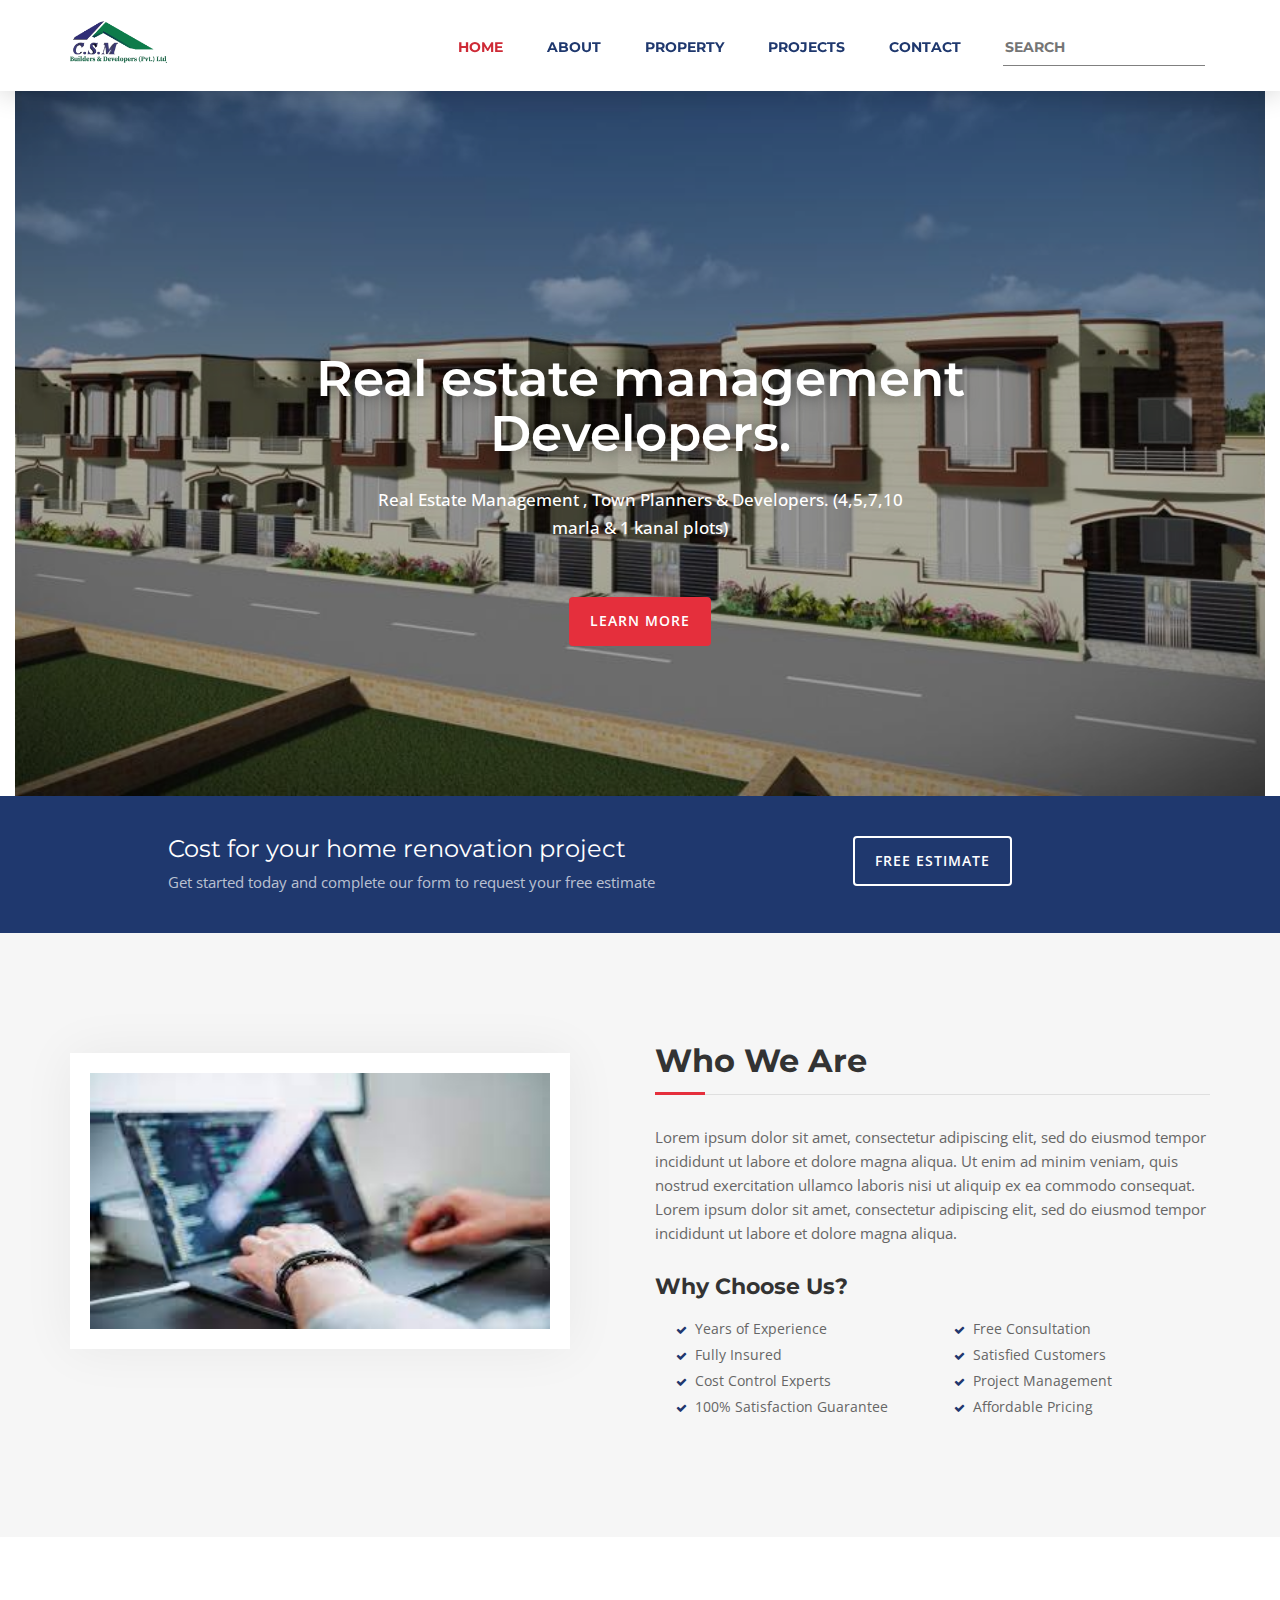
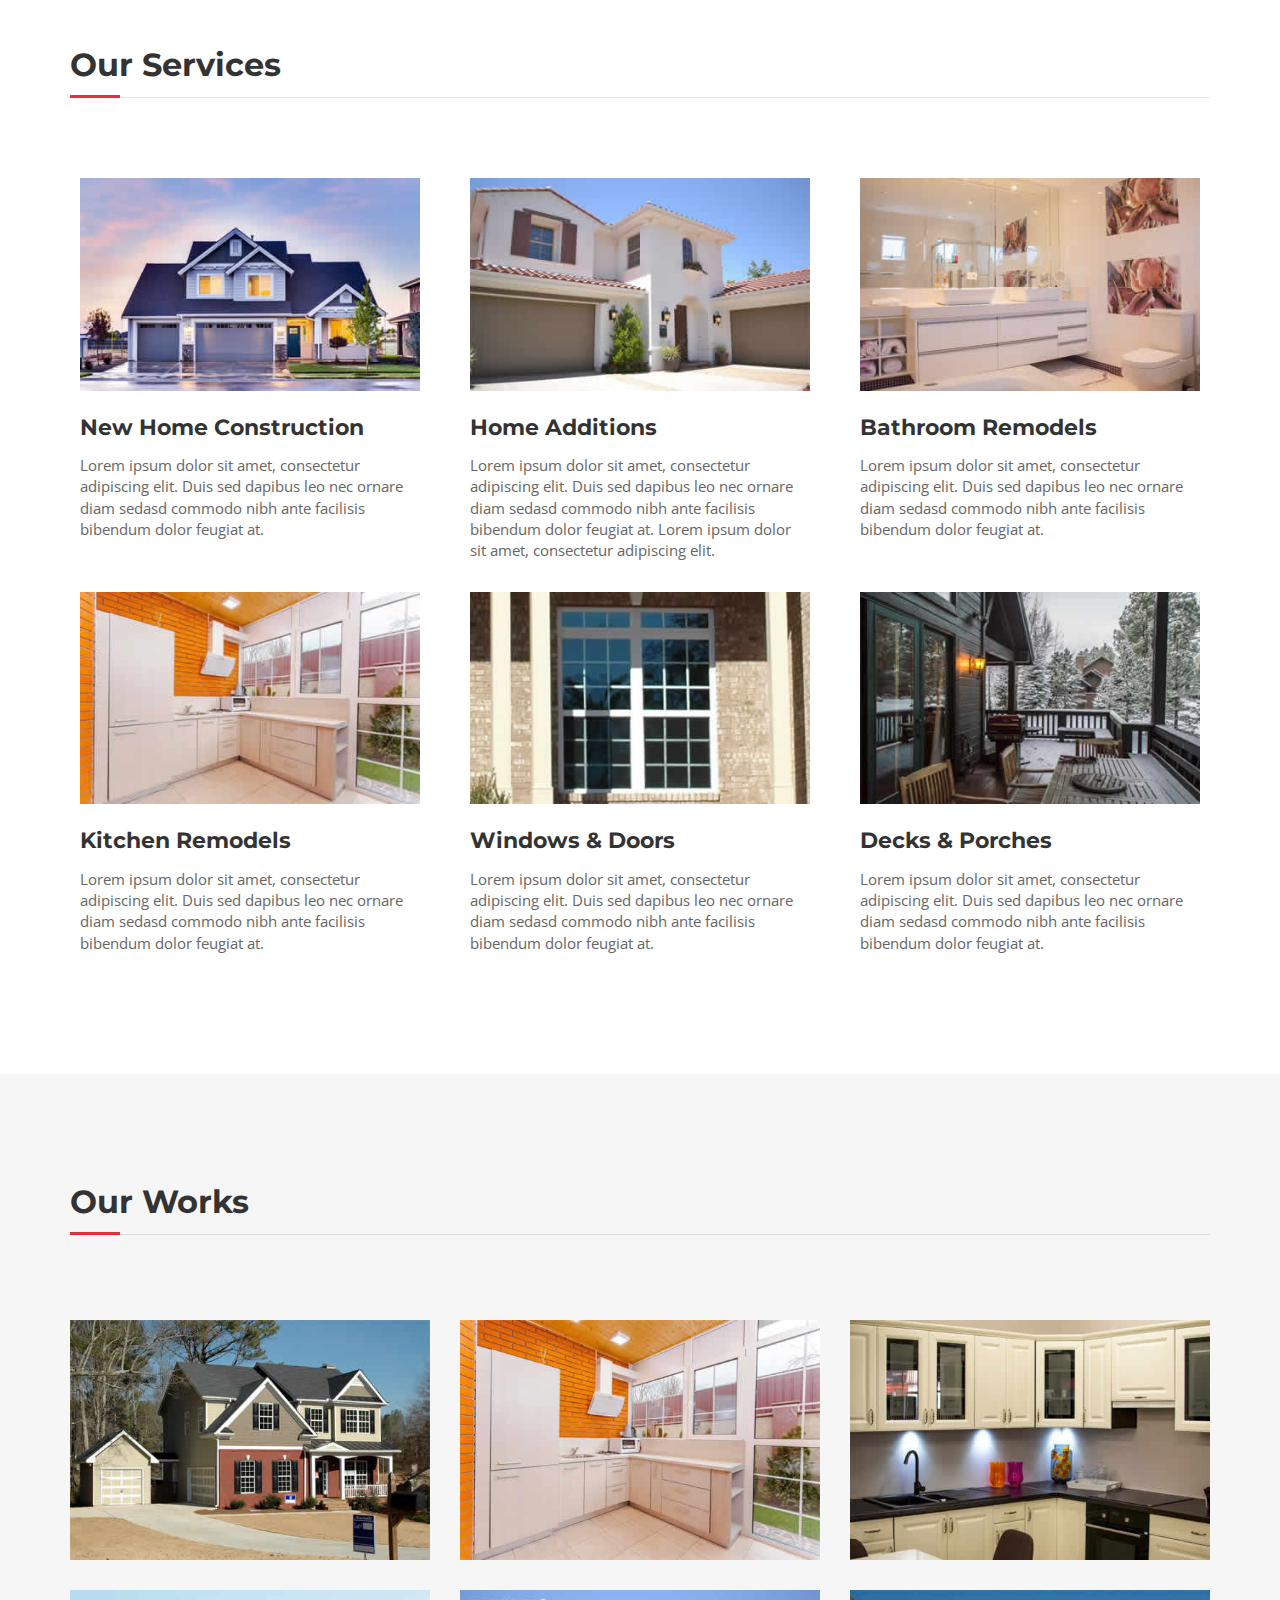
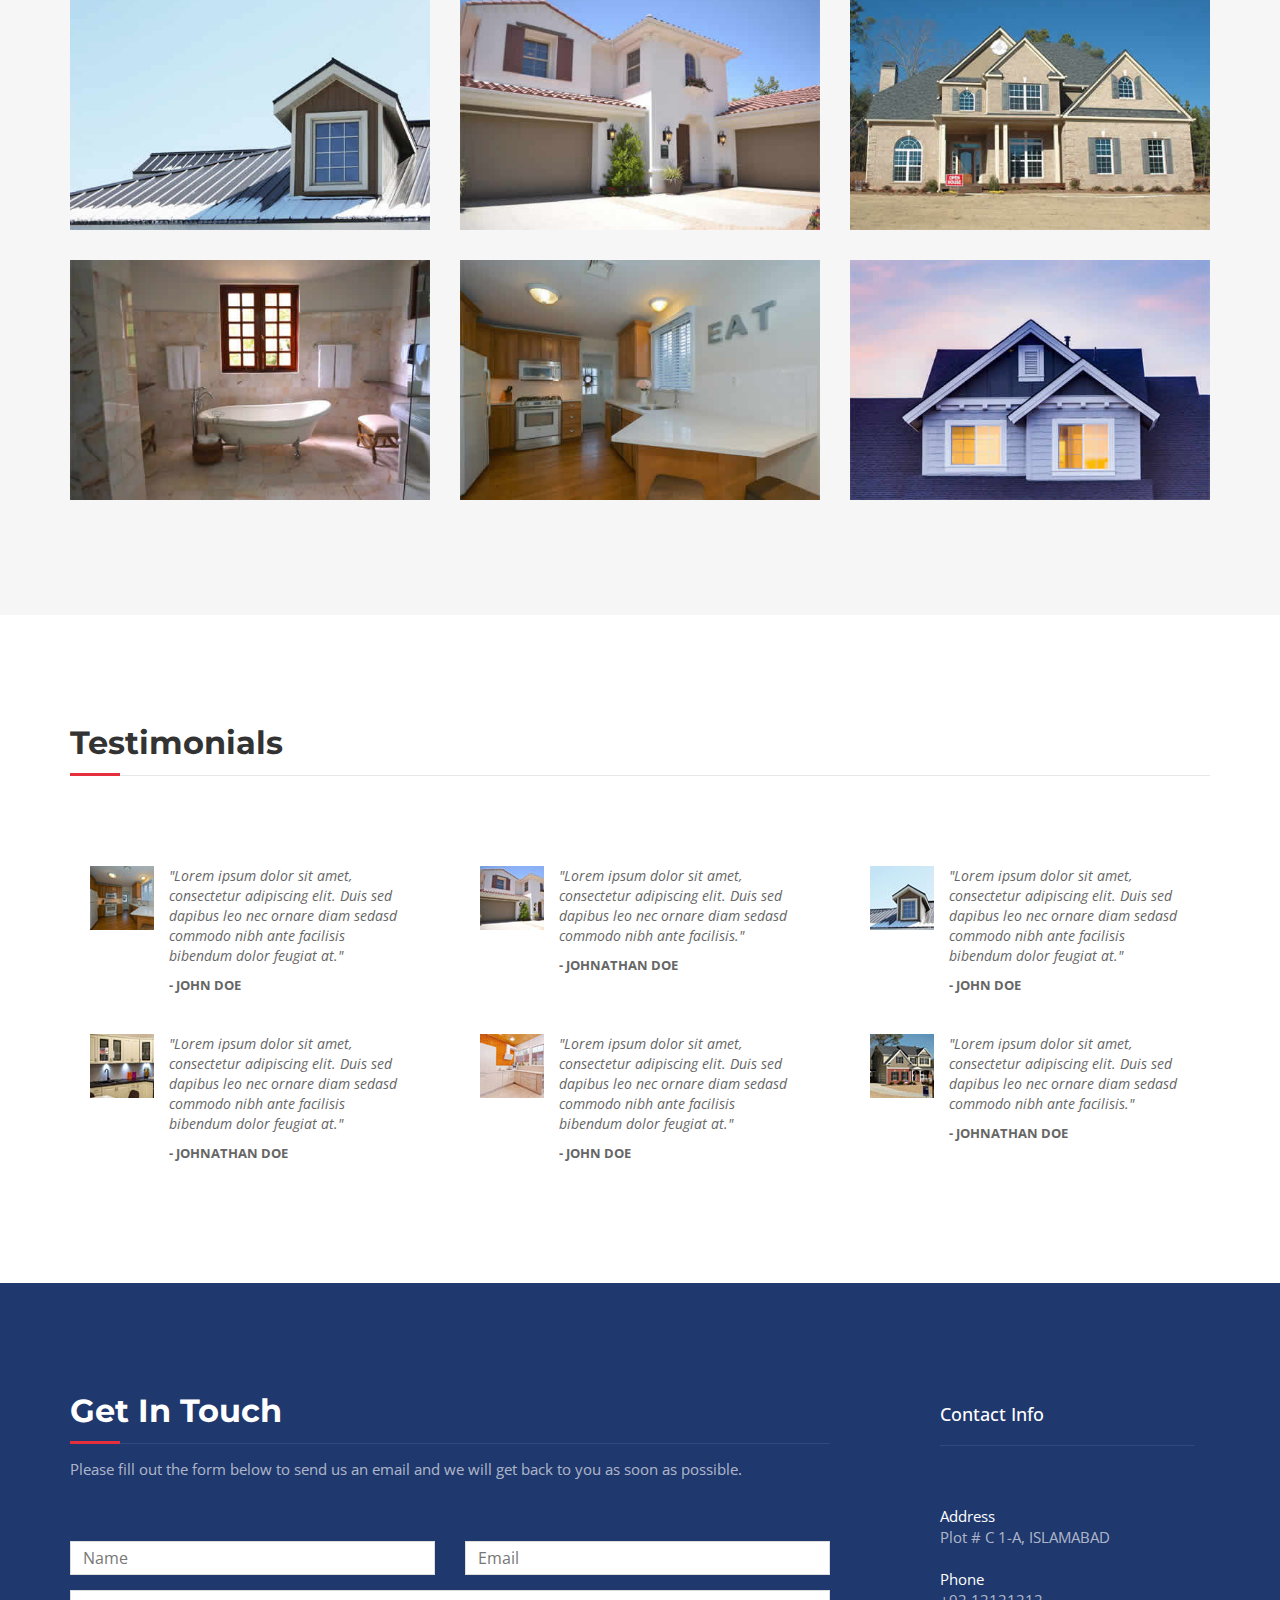
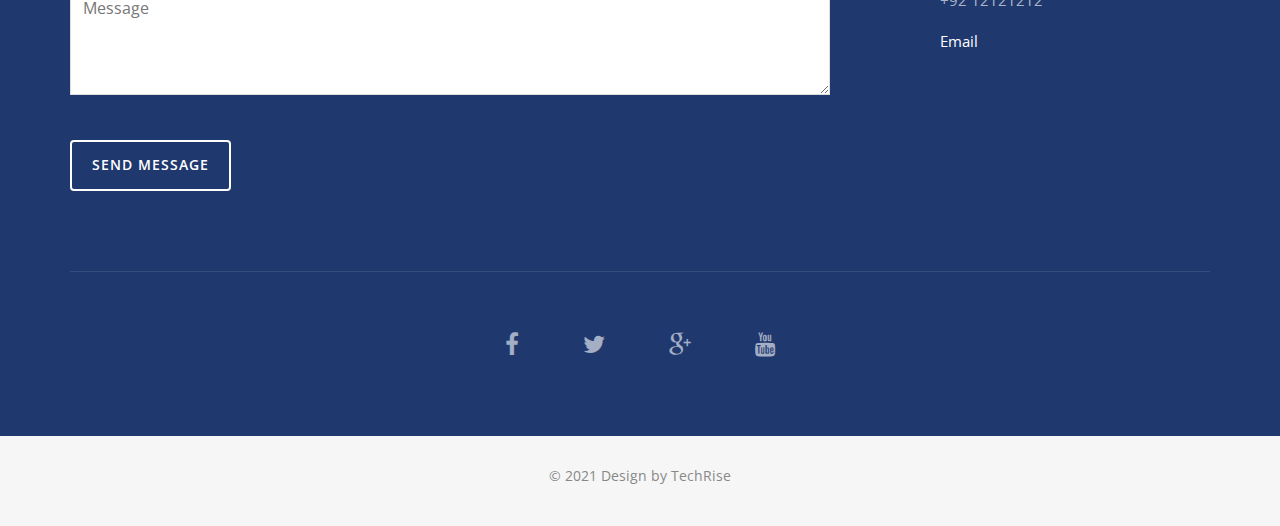
<file: index.html>
<!DOCTYPE html>
<html lang="en">
<head>
<meta charset="utf-8">
<meta name="viewport" content="width=device-width, initial-scale=1">
<title>C.S.M Builders & Developers</title>
<meta name="description" content="">
<meta name="author" content="">

<!-- Favicons
    ================================================== -->
<link rel="shortcut icon" href="./img/csm.png" type="image/icon">


<!-- Bootstrap -->
<link rel="stylesheet" type="text/css"  href="css/bootstrap.css">
<link rel="stylesheet" type="text/css" href="fonts/font-awesome/css/font-awesome.css">

<!-- Stylesheet
    ================================================== -->
<link rel="stylesheet" type="text/css" href="css/style.css">
<link rel="stylesheet" type="text/css" href="css/nivo-lightbox/nivo-lightbox.css">
<link rel="stylesheet" type="text/css" href="css/nivo-lightbox/default.css">
<link href="https://fonts.googleapis.com/css?family=Open+Sans:300,400,600,700" rel="stylesheet">
<link href="https://fonts.googleapis.com/css?family=Montserrat:400,700" rel="stylesheet">


</head>
<body id="page-top" data-spy="scroll" data-target=".navbar-fixed-top">
<!-- Navigation
    ==========================================-->
<div class="container">
  <div class="row">
    <div class="col-sm-12 col-lg-12 col-md-12 col-12">
      <nav id="menu" class="navbar navbar-default navbar-fixed-top">
        <div class="container"> 
          <!-- Brand and toggle get grouped for better mobile display -->
          <div class="navbar-header">
            <button type="button" class="navbar-toggle collapsed" data-toggle="collapse" data-target="#bs-example-navbar-collapse-1"> <span class="sr-only">Toggle navigation</span> <span class="icon-bar"></span> <span class="icon-bar"></span> <span class="icon-bar"></span> </button>
            <a class="navbar-brand page-scroll" href="#page-top">
              <img class="brandLogo" src="./img/csm.png" alt="">
            
            </a>
          
       
          </div>
          
          <!-- Collect the nav links, forms, and other content for toggling -->
          <div class="collapse navbar-collapse" id="bs-example-navbar-collapse-1">
            <ul class="nav navbar-nav navbar-right">
              <li><a href="#header" class="page-scroll">Home</a></li>
              <li><a href="#about" class="page-scroll">About</a></li>
              <li><a href="./Rent & Sell/index.html" class="page-scroll">Property</a></li>
              <li><a href="#portfolio" class="page-scroll">Projects</a></li>
            
              <li><a href="#contact" class="page-scroll">Contact</a></li>
              <input type="text" placeholder="Search">
            </ul>
           
          </div>
          <!-- /.navbar-collapse --> 
        </div>
      </nav>
    </div>
  </div>
</div>
<!-- Header -->
<div class="container-fluid">
  <div class="row">
    <div class="col-sm-12 col-md-12 col-lg-12 col-12">
      <header id="header">
        <div class="intro">
          <div class="overlay">
            <div class="container">
              <div class="row">
                <div class="col-md-8 col-md-offset-2 intro-text">
                  <h1>Real estate management<br> Developers.<br>
                    </h1>
                    <p>Real Estate Management , Town Planners & Developers. (4,5,7,10 marla & 1 kanal plots)</p>
                  <a href="#about" class="btn btn-custom btn-lg page-scroll">Learn More</a> </div>
              </div>
            </div>
          </div>
        </div>
      </header>
    </div>
  </div>
</div>
<!-- Get Touch Section -->
<div id="get-touch">
  <div class="container">
    <div class="row">
      <div class="col-xs-12 col-md-6 col-md-offset-1">
        <h3>Cost for your home renovation project</h3>
        <p>Get started today and complete our form to request your free estimate</p>
      </div>
      <div class="col-xs-12 col-md-4 text-center"><a href="#contact" class="btn btn-custom btn-lg page-scroll">Free Estimate</a></div>
    </div>
  </div>
</div>
<!-- About Section -->
<div id="about">
  <div class="container">
    <div class="row">
      <div class="col-xs-12 col-md-6"> <img src="img/about.jpg" class="img-responsive" alt=""> </div>
      <div class="col-xs-12 col-md-6">
        <div class="about-text">
          <h2>Who We Are</h2>
          <p>Lorem ipsum dolor sit amet, consectetur adipiscing elit, sed do eiusmod tempor incididunt ut labore et dolore magna aliqua. Ut enim ad minim veniam, quis nostrud exercitation ullamco laboris nisi ut aliquip ex ea commodo consequat. Lorem ipsum dolor sit amet, consectetur adipiscing elit, sed do eiusmod tempor incididunt ut labore et dolore magna aliqua.</p>
          <h3>Why Choose Us?</h3>
          <div class="list-style">
            <div class="col-lg-6 col-sm-6 col-xs-12">
              <ul>
                <li>Years of Experience</li>
                <li>Fully Insured</li>
                <li>Cost Control Experts</li>
                <li>100% Satisfaction Guarantee</li>
              </ul>
            </div>
            <div class="col-lg-6 col-sm-6 col-xs-12">
              <ul>
                <li>Free Consultation</li>
                <li>Satisfied Customers</li>
                <li>Project Management</li>
                <li>Affordable Pricing</li>
              </ul>
            </div>
          </div>
        </div>
      </div>
    </div>
  </div>
</div>
<!-- Services Section -->
<div id="services">
  <div class="container">
    <div class="section-title">
      <h2>Our Services</h2>
    </div>
    <div class="row">
      <div class="col-md-4">
        <div class="service-media"> <img src="img/services/service-1.jpg" alt=" "> </div>
        <div class="service-desc">
          <h3>New Home Construction</h3>
          <p>Lorem ipsum dolor sit amet, consectetur adipiscing elit. Duis sed dapibus leo nec ornare diam sedasd commodo nibh ante facilisis bibendum dolor feugiat at.</p>
        </div>
      </div>
      <div class="col-md-4">
        <div class="service-media"> <img src="img/services/service-2.jpg" alt=" "> </div>
        <div class="service-desc">
          <h3>Home Additions</h3>
          <p>Lorem ipsum dolor sit amet, consectetur adipiscing elit. Duis sed dapibus leo nec ornare diam sedasd commodo nibh ante facilisis bibendum dolor feugiat at. Lorem ipsum dolor sit amet, consectetur adipiscing elit.</p>
        </div>
      </div>
      <div class="col-md-4">
        <div class="service-media"> <img src="img/services/service-3.jpg" alt=" "> </div>
        <div class="service-desc">
          <h3>Bathroom Remodels</h3>
          <p>Lorem ipsum dolor sit amet, consectetur adipiscing elit. Duis sed dapibus leo nec ornare diam sedasd commodo nibh ante facilisis bibendum dolor feugiat at.</p>
        </div>
      </div>
    </div>
    <div class="row">
      <div class="col-md-4">
        <div class="service-media"> <img src="img/services/service-4.jpg" alt=" "> </div>
        <div class="service-desc">
          <h3>Kitchen Remodels</h3>
          <p>Lorem ipsum dolor sit amet, consectetur adipiscing elit. Duis sed dapibus leo nec ornare diam sedasd commodo nibh ante facilisis bibendum dolor feugiat at.</p>
        </div>
      </div>
      <div class="col-md-4">
        <div class="service-media"> <img src="img/services/service-5.jpg" alt=" "> </div>
        <div class="service-desc">
          <h3>Windows & Doors</h3>
          <p>Lorem ipsum dolor sit amet, consectetur adipiscing elit. Duis sed dapibus leo nec ornare diam sedasd commodo nibh ante facilisis bibendum dolor feugiat at.</p>
        </div>
      </div>
      <div class="col-md-4">
        <div class="service-media"> <img src="img/services/service-6.jpg" alt=" "> </div>
        <div class="service-desc">
          <h3>Decks & Porches</h3>
          <p>Lorem ipsum dolor sit amet, consectetur adipiscing elit. Duis sed dapibus leo nec ornare diam sedasd commodo nibh ante facilisis bibendum dolor feugiat at.</p>
        </div>
      </div>
    </div>
  </div>
</div>
<!-- Gallery Section -->
<div id="portfolio">
  <div class="container">
    <div class="section-title">
      <h2>Our Works</h2>
    </div>
    <div class="row">
      <div class="portfolio-items">
        <div class="col-sm-6 col-md-4 col-lg-4">
          <div class="portfolio-item">
            <div class="hover-bg"> <a href="img/portfolio/01-large.jpg" title="Project Title" data-lightbox-gallery="gallery1">
              <div class="hover-text">
                <h4>Lorem Ipsum</h4>
              </div>
              <img src="img/portfolio/01-small.jpg" class="img-responsive" alt="Project Title"> </a> </div>
          </div>
        </div>
        <div class="col-sm-6 col-md-4 col-lg-4">
          <div class="portfolio-item">
            <div class="hover-bg"> <a href="img/portfolio/02-large.jpg" title="Project Title" data-lightbox-gallery="gallery1">
              <div class="hover-text">
                <h4>Adipiscing Elit</h4>
              </div>
              <img src="img/portfolio/02-small.jpg" class="img-responsive" alt="Project Title"> </a> </div>
          </div>
        </div>
        <div class="col-sm-6 col-md-4 col-lg-4">
          <div class="portfolio-item">
            <div class="hover-bg"> <a href="img/portfolio/03-large.jpg" title="Project Title" data-lightbox-gallery="gallery1">
              <div class="hover-text">
                <h4>Lorem Ipsum</h4>
              </div>
              <img src="img/portfolio/03-small.jpg" class="img-responsive" alt="Project Title"> </a> </div>
          </div>
        </div>
        <div class="col-sm-6 col-md-4 col-lg-4">
          <div class="portfolio-item">
            <div class="hover-bg"> <a href="img/portfolio/04-large.jpg" title="Project Title" data-lightbox-gallery="gallery1">
              <div class="hover-text">
                <h4>Lorem Ipsum</h4>
              </div>
              <img src="img/portfolio/04-small.jpg" class="img-responsive" alt="Project Title"> </a> </div>
          </div>
        </div>
        <div class="col-sm-6 col-md-4 col-lg-4">
          <div class="portfolio-item">
            <div class="hover-bg"> <a href="img/portfolio/05-large.jpg" title="Project Title" data-lightbox-gallery="gallery1">
              <div class="hover-text">
                <h4>Adipiscing Elit</h4>
              </div>
              <img src="img/portfolio/05-small.jpg" class="img-responsive" alt="Project Title"> </a> </div>
          </div>
        </div>
        <div class="col-sm-6 col-md-4 col-lg-4">
          <div class="portfolio-item">
            <div class="hover-bg"> <a href="img/portfolio/06-large.jpg" title="Project Title" data-lightbox-gallery="gallery1">
              <div class="hover-text">
                <h4>Dolor Sit</h4>
              </div>
              <img src="img/portfolio/06-small.jpg" class="img-responsive" alt="Project Title"> </a> </div>
          </div>
        </div>
        <div class="col-sm-6 col-md-4 col-lg-4">
          <div class="portfolio-item">
            <div class="hover-bg"> <a href="img/portfolio/07-large.jpg" title="Project Title" data-lightbox-gallery="gallery1">
              <div class="hover-text">
                <h4>Dolor Sit</h4>
              </div>
              <img src="img/portfolio/07-small.jpg" class="img-responsive" alt="Project Title"> </a> </div>
          </div>
        </div>
        <div class="col-sm-6 col-md-4 col-lg-4">
          <div class="portfolio-item">
            <div class="hover-bg"> <a href="img/portfolio/08-large.jpg" title="Project Title" data-lightbox-gallery="gallery1">
              <div class="hover-text">
                <h4>Lorem Ipsum</h4>
              </div>
              <img src="img/portfolio/08-small.jpg" class="img-responsive" alt="Project Title"> </a> </div>
          </div>
        </div>
        <div class="col-sm-6 col-md-4 col-lg-4">
          <div class="portfolio-item">
            <div class="hover-bg"> <a href="img/portfolio/09-large.jpg" title="Project Title" data-lightbox-gallery="gallery1">
              <div class="hover-text">
                <h4>Adipiscing Elit</h4>
              </div>
              <img src="img/portfolio/09-small.jpg" class="img-responsive" alt="Project Title"> </a> </div>
          </div>
        </div>
      </div>
    </div>
  </div>
</div>
<!-- Testimonials Section -->
<div id="testimonials">
  <div class="container">
    <div class="section-title">
      <h2>Testimonials</h2>
    </div>
    <div class="row">
      <div class="col-md-4">
        <div class="testimonial">
          <div class="testimonial-image"> <img src="img/testimonials/01.jpg" alt=""> </div>
          <div class="testimonial-content">
            <p>"Lorem ipsum dolor sit amet, consectetur adipiscing elit. Duis sed dapibus leo nec ornare diam sedasd commodo nibh ante facilisis bibendum dolor feugiat at."</p>
            <div class="testimonial-meta"> - John Doe </div>
          </div>
        </div>
      </div>
      <div class="col-md-4">
        <div class="testimonial">
          <div class="testimonial-image"> <img src="img/testimonials/02.jpg" alt=""> </div>
          <div class="testimonial-content">
            <p>"Lorem ipsum dolor sit amet, consectetur adipiscing elit. Duis sed dapibus leo nec ornare diam sedasd commodo nibh ante facilisis."</p>
            <div class="testimonial-meta"> - Johnathan Doe </div>
          </div>
        </div>
      </div>
      <div class="col-md-4">
        <div class="testimonial">
          <div class="testimonial-image"> <img src="img/testimonials/03.jpg" alt=""> </div>
          <div class="testimonial-content">
            <p>"Lorem ipsum dolor sit amet, consectetur adipiscing elit. Duis sed dapibus leo nec ornare diam sedasd commodo nibh ante facilisis bibendum dolor feugiat at."</p>
            <div class="testimonial-meta"> - John Doe </div>
          </div>
        </div>
      </div>
      <div class="row"> </div>
      <div class="col-md-4">
        <div class="testimonial">
          <div class="testimonial-image"> <img src="img/testimonials/04.jpg" alt=""> </div>
          <div class="testimonial-content">
            <p>"Lorem ipsum dolor sit amet, consectetur adipiscing elit. Duis sed dapibus leo nec ornare diam sedasd commodo nibh ante facilisis bibendum dolor feugiat at."</p>
            <div class="testimonial-meta"> - Johnathan Doe </div>
          </div>
        </div>
      </div>
      <div class="col-md-4">
        <div class="testimonial">
          <div class="testimonial-image"> <img src="img/testimonials/05.jpg" alt=""> </div>
          <div class="testimonial-content">
            <p>"Lorem ipsum dolor sit amet, consectetur adipiscing elit. Duis sed dapibus leo nec ornare diam sedasd commodo nibh ante facilisis bibendum dolor feugiat at."</p>
            <div class="testimonial-meta"> - John Doe </div>
          </div>
        </div>
      </div>
      <div class="col-md-4">
        <div class="testimonial">
          <div class="testimonial-image"> <img src="img/testimonials/06.jpg" alt=""> </div>
          <div class="testimonial-content">
            <p>"Lorem ipsum dolor sit amet, consectetur adipiscing elit. Duis sed dapibus leo nec ornare diam sedasd commodo nibh ante facilisis."</p>
            <div class="testimonial-meta"> - Johnathan Doe </div>
          </div>
        </div>
      </div>
    </div>
  </div>
</div>
<!-- Contact Section -->
<div id="contact">
  <div class="container">
    <div class="col-md-8">
      <div class="row">
        <div class="section-title">
          <h2>Get In Touch</h2>
          <p>Please fill out the form below to send us an email and we will get back to you as soon as possible.</p>
        </div>
        <form name="sentMessage" id="contactForm" novalidate>
          <div class="row">
            <div class="col-md-6">
              <div class="form-group">
                <input type="text" id="name" class="form-control" placeholder="Name" required="required">
                <p class="help-block text-danger"></p>
              </div>
            </div>
            <div class="col-md-6">
              <div class="form-group">
                <input type="email" id="email" class="form-control" placeholder="Email" required="required">
                <p class="help-block text-danger"></p>
              </div>
            </div>
          </div>
          <div class="form-group">
            <textarea name="message" id="message" class="form-control" rows="4" placeholder="Message" required></textarea>
            <p class="help-block text-danger"></p>
          </div>
          <div id="success"></div>
          <button type="submit" class="btn btn-custom btn-lg">Send Message</button>
        </form>
      </div>
    </div>
    <div class="col-md-3 col-md-offset-1 contact-info">
      <div class="contact-item">
        <h4>Contact Info</h4>
        <p><span>Address</span>Plot # C 1-A, ISLAMABAD</p>
      </div>
      <div class="contact-item">
        <p><span>Phone</span> +92 12121212</p>
      </div>
      <div class="contact-item">
        <p><span>Email</span> 
     <a href="mailto:csm.builder.com">csmBulder@.com</a></p>
      </div>
    </div>
    <div class="col-md-12">
      <div class="row">
        <div class="social">
          <ul>
            <li><a href="https://www.facebook.com/csmbuilders/photos/?ref=page_internal"><i class="fa fa-facebook"></i></a></li>
            <li><a href="#"><i class="fa fa-twitter"></i></a></li>
            <li><a href="#"><i class="fa fa-google-plus"></i></a></li>
            <li><a href="#"><i class="fa fa-youtube"></i></a></li>
          </ul>
        </div>
      </div>
    </div>
  </div>
</div>
<!-- Footer Section -->
<div id="footer">
  <div class="container text-center">
    <p>&copy; 2021 Design by TechRise</p>
  </div>
</div>
<script type="text/javascript" src="js/jquery.1.11.1.js"></script> 
<script type="text/javascript" src="js/bootstrap.js"></script> 
<script type="text/javascript" src="js/SmoothScroll.js"></script> 
<script type="text/javascript" src="js/nivo-lightbox.js"></script> 
<script type="text/javascript" src="js/jqBootstrapValidation.js"></script> 
<script type="text/javascript" src="js/contact_me.js"></script> 
<script type="text/javascript" src="js/main.js"></script>
</body>
</html>
</file>
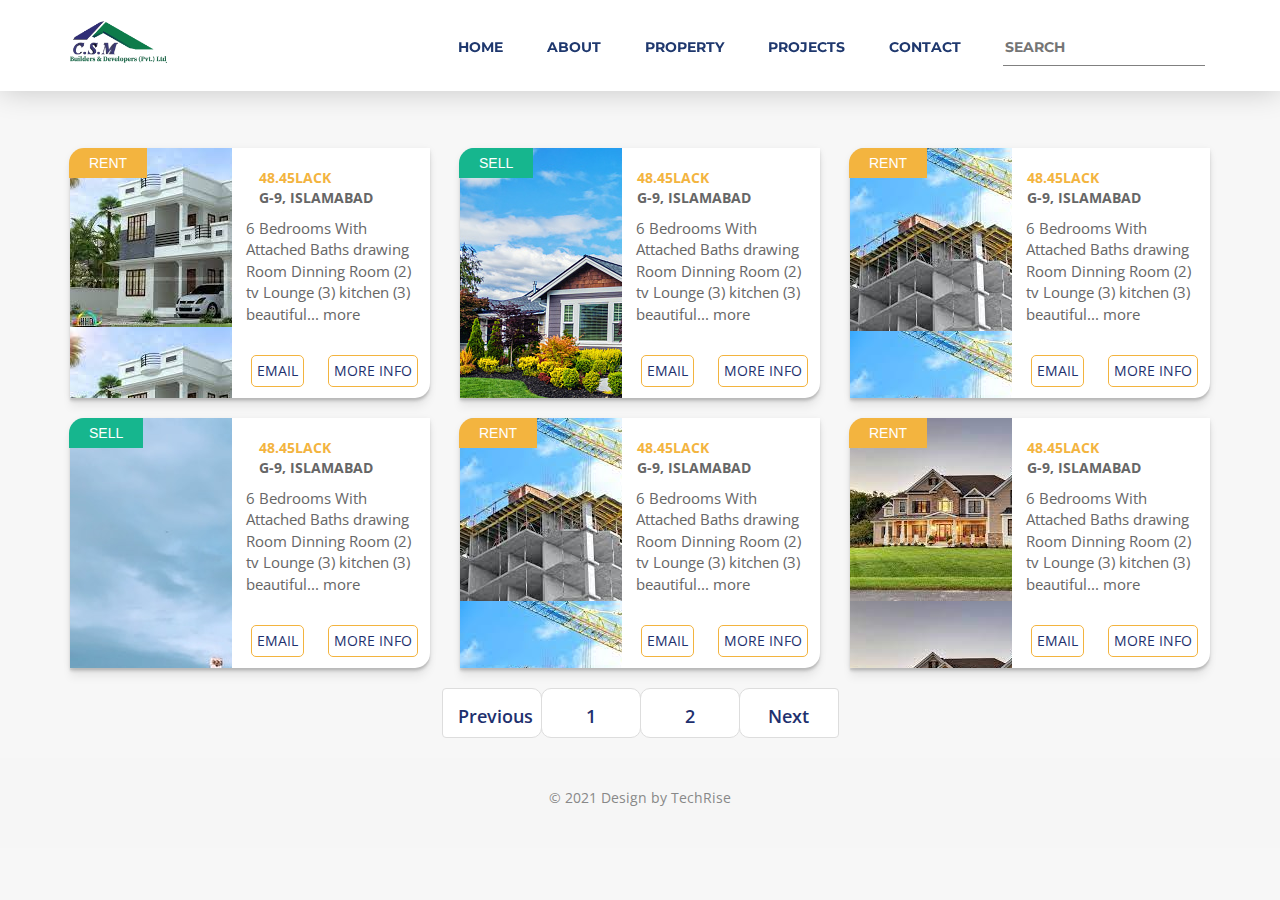
<file: Rent & Sell/index.html>
<!DOCTYPE html>
<html lang="en">
  <head>
    <meta charset="utf-8" />
    <meta name="viewport" content="width=device-width, initial-scale=1" />
    <title>C.S.M Builders & Developers</title>
    <meta name="description" content="" />
    <meta name="author" content="" />

    <!-- Favicons
    ================================================== -->
    <link rel="shortcut icon" href="./img/csm.png" type="image/icon" />

    <!-- Bootstrap -->
    <link rel="stylesheet" href="../css/bootstrap.css" />
    <link rel="stylesheet" href="../fonts/font-awesome/css/font-awesome.css" />
    i
    <link rel="stylesheet" href="style.css" />
    <!-- Stylesheet
    ================================================== -->
    <link rel="stylesheet" type="text/css" href="../css/style.css" />
    <link
      rel="stylesheet"
      type="text/css"
      href="../css/nivo-lightbox/nivo-lightbox.css"
    />
    <link
      rel="stylesheet"
      type="text/css"
      href="../css/nivo-lightbox/default.css"
    />
    <link
      href="https://fonts.googleapis.com/css?family=Open+Sans:300,400,600,700"
      rel="stylesheet"
    />
    <link
      href="https://fonts.googleapis.com/css?family=Montserrat:400,700"
      rel="stylesheet"
    />
  </head>
  <body id="page-top" data-spy="scroll" data-target=".navbar-fixed-top">
    <!-- Navigation
    ==========================================-->
    <nav id="menu" class="navbar navbar-default navbar-fixed-top">
      <div class="container">
        <!-- Brand and toggle get grouped for better mobile display -->
        <div class="navbar-header">
          <button
            type="button"
            class="navbar-toggle collapsed"
            data-toggle="collapse"
            data-target="#bs-example-navbar-collapse-1"
          >
            <span class="sr-only">Toggle navigation</span>
            <span class="icon-bar"></span> <span class="icon-bar"></span>
            <span class="icon-bar"></span>
          </button>
          <a class="navbar-brand page-scroll" href="#page-top">
            <img class="brandLogo" src="../img/csm.png" alt="" />
          </a>
        </div>

        <!-- Collect the nav links, forms, and other content for toggling -->
        <div class="collapse navbar-collapse" id="bs-example-navbar-collapse-1">
          <ul class="nav navbar-nav navbar-right">
            <li><a href="../index.html" class="page-scroll">Home</a></li>
            <li><a href="../index.html#about" class="page-scroll">About</a></li>
            <li>
              <a href="./index.html" class="page-scroll"
                >Property</a
              >
            </li>
            <li><a href="../index.html#portfolio" class="page-scroll">Projects</a></li>

            <li><a href="../index.html#contact" class="page-scroll">Contact</a></li>
            <input type="text" placeholder="Search" />
          </ul>
        </div>
        <!-- /.navbar-collapse -->
      </div>
    </nav>
    <div class="main-section">
      <div class="container">
        <div class="row">
          <div class="col-sm-12 col-md-4 col-lg-4 col-12">
            <div class="main_card_section">
              <div class="image_side" style="background: url('./images/pic8.jpg');"></div>
              <div class="rent">Rent</div>
              <div class="card_text">
                <h5 style="margin-left: 20px !important;">
                  <span style="color: #f3b43f ">48.45LACK</span> <br />
                  G-9, ISLAMABAD
                </h5>
                <p>
                  6 Bedrooms With Attached Baths drawing Room Dinning Room (2)
                  tv Lounge (3) kitchen (3) beautiful... more
                </p>
                <span class="btn_group">
                  <button>EMail</button>
                  <button>More Info</button>
                </span>
              </div>
            </div>
          </div>
          <div class="col-sm-12 col-md-4 col-lg-4 col-12">
            <div class="main_card_section">
              <div class="image_side" style="background: url('./images/pic5.jpg');"></div>
              <div class="sell">Sell</div>
              <div class="card_text">
                <h5>
                  <span style="color: #f3b43f">48.45LACK</span> <br />
                  G-9, ISLAMABAD
                </h5>
                <p>
                  6 Bedrooms With Attached Baths drawing Room Dinning Room (2)
                  tv Lounge (3) kitchen (3) beautiful... more
                </p>
                <span class="btn_group">
                  <button>EMail</button>
                  <button>More Info</button>
                </span>
              </div>
            </div>
          </div>
          <div class="col-sm-12 col-md-4 col-lg-4 col-12">
            <div class="main_card_section">
              <div class="image_side" style="background: url('./images/pic1.jpg');"></div>
              <div class="rent">Rent</div>
              <div class="card_text">
                <h5>
                  <span style="color: #f3b43f">48.45LACK</span> <br />
                  G-9, ISLAMABAD
                </h5>
                <p>
                  6 Bedrooms With Attached Baths drawing Room Dinning Room (2)
                  tv Lounge (3) kitchen (3) beautiful... more
                </p>
                <span class="btn_group">
                  <button>EMail</button>
                  <button>More Info</button>
                </span>
              </div>
            </div>
          </div>
        </div>
        <!-- First Card Row -->
        <div class="row secondRow">
          <div class="col-sm-12 col-md-4 col-lg-4 col-12">
            <div class="main_card_section">
              <div class="image_side" style="background: url('./images/pic4.jpg');"></div>
              <div class="sell">Sell</div>
              <div class="card_text">
                <h5 style="margin-left: 20px !important;">
                  <span style="color: #f3b43f ">48.45LACK</span> <br />
                  G-9, ISLAMABAD
                </h5>
                <p>
                  6 Bedrooms With Attached Baths drawing Room Dinning Room (2)
                  tv Lounge (3) kitchen (3) beautiful... more
                </p>
                <span class="btn_group">
                  <button>EMail</button>
                  <button>More Info</button>
                </span>
              </div>
            </div>
          </div>
          <div class="col-sm-12 col-md-4 col-lg-4 col-12">
            <div class="main_card_section">
              <div class="image_side" style="background: url('./images/pic1.jpg');"></div>
              <div class="rent">Rent</div>
              <div class="card_text">
                <h5>
                  <span style="color: #f3b43f">48.45LACK</span> <br />
                  G-9, ISLAMABAD
                </h5>
                <p>
                  6 Bedrooms With Attached Baths drawing Room Dinning Room (2)
                  tv Lounge (3) kitchen (3) beautiful... more
                </p>
                <span class="btn_group">
                  <button>EMail</button>
                  <button>More Info</button>
                </span>
              </div>
            </div>
          </div>
          <div class="col-sm-12 col-md-4 col-lg-4 col-12">
            <div class="main_card_section">
              <div class="image_side" style="background: url('./images/pic6.jpg');"></div>
              <div class="rent">Rent</div>
              <div class="card_text">
                <h5>
                  <span style="color: #f3b43f">48.45LACK</span> <br />
                  G-9, ISLAMABAD
                </h5>
                <p>
                  6 Bedrooms With Attached Baths drawing Room Dinning Room (2)
                  tv Lounge (3) kitchen (3) beautiful... more
                </p>
                <span class="btn_group">
                  <button>EMail</button>
                  <button>More Info</button>
                </span>
              </div>
            </div>
          </div>
        </div>
        <!-- second Card row -->
      </div>
      
   
    </div>
    <nav aria-label="">
      <ul class="pagination">
        <li class="page-item">
          <a class="page-link" href="./card2.html">Previous</a>
        </li>
        <li class="page-item">
          <a class="page-link" href="./card2.html">1</a>
        </li>
        <li class="page-item">
          <a class="page-link" href="./card2.html">2</a>
        </li>
        <li class="page-item">
          <a class="page-link" href="./card.html">Next</a>
        </li>
      </ul>
    </nav>  

    <!-- Footer Section -->
    <div id="footer">
      <div class="container text-center">
        <p>&copy; 2021 Design by TechRise</p>
      </div>
    </div>
    
    <script type="text/javascript" src="js/jquery.1.11.1.js"></script>
    <script type="text/javascript" src="js/bootstrap.js"></script>
    <script type="text/javascript" src="js/SmoothScroll.js"></script>
    <script type="text/javascript" src="js/nivo-lightbox.js"></script>
    <script type="text/javascript" src="js/jqBootstrapValidation.js"></script>
    <script type="text/javascript" src="js/contact_me.js"></script>
    <script type="text/javascript" src="js/main.js"></script>
  </body>
</html>
</file>
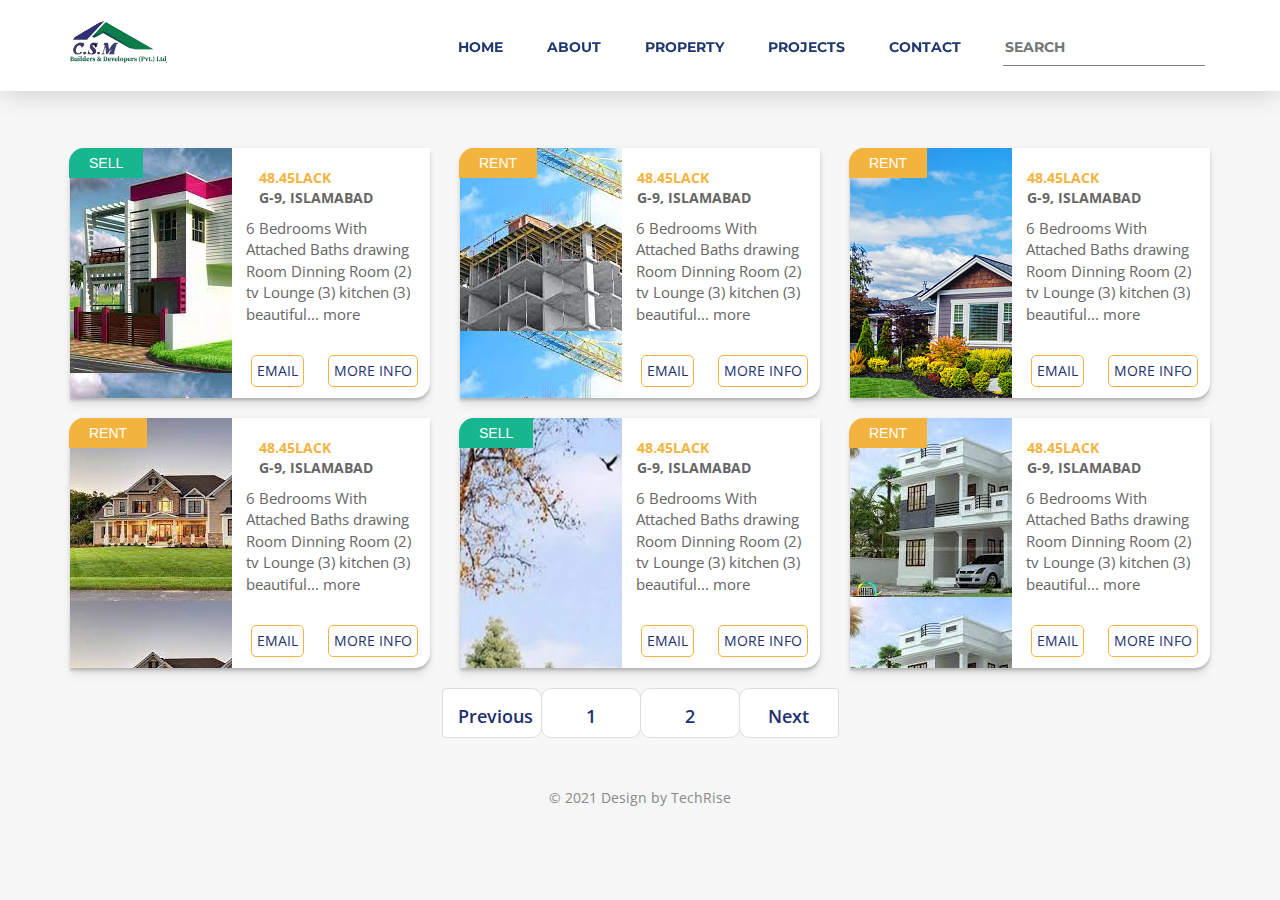
<file: Rent & Sell/card.html>
<!DOCTYPE html>
<html lang="en">
  <head>
    <meta charset="utf-8" />
    <meta name="viewport" content="width=device-width, initial-scale=1" />
    <title>C.S.M Builders & Developers</title>
    <meta name="description" content="" />
    <meta name="author" content="" />

    <!-- Favicons
    ================================================== -->
    <link rel="shortcut icon" href="./img/csm.png" type="image/icon" />

    <!-- Bootstrap -->
    <link rel="stylesheet" href="../css/bootstrap.css" />
    <link rel="stylesheet" href="../fonts/font-awesome/css/font-awesome.css" />
    i
    <link rel="stylesheet" href="style.css" />
    <!-- Stylesheet
    ================================================== -->
    <link rel="stylesheet" type="text/css" href="../css/style.css" />
    <link
      rel="stylesheet"
      type="text/css"
      href="../css/nivo-lightbox/nivo-lightbox.css"
    />
    <link
      rel="stylesheet"
      type="text/css"
      href="../css/nivo-lightbox/default.css"
    />
    <link
      href="https://fonts.googleapis.com/css?family=Open+Sans:300,400,600,700"
      rel="stylesheet"
    />
    <link
      href="https://fonts.googleapis.com/css?family=Montserrat:400,700"
      rel="stylesheet"
    />
  </head>
  <body id="page-top" data-spy="scroll" data-target=".navbar-fixed-top">
    <!-- Navigation
    ==========================================-->
    <nav id="menu" class="navbar navbar-default navbar-fixed-top">
      <div class="container">
        <!-- Brand and toggle get grouped for better mobile display -->
        <div class="navbar-header">
          <button
            type="button"
            class="navbar-toggle collapsed"
            data-toggle="collapse"
            data-target="#bs-example-navbar-collapse-1"
          >
            <span class="sr-only">Toggle navigation</span>
            <span class="icon-bar"></span> <span class="icon-bar"></span>
            <span class="icon-bar"></span>
          </button>
          <a class="navbar-brand page-scroll" href="#page-top">
            <img class="brandLogo" src="../img/csm.png" alt="" />
          </a>
        </div>

        <!-- Collect the nav links, forms, and other content for toggling -->
        <div class="collapse navbar-collapse" id="bs-example-navbar-collapse-1">
          <ul class="nav navbar-nav navbar-right">
            <li><a  href="../index.html" class="page-scroll">Home</a></li>
            <li><a href="../index.html#about" id="abs" class="page-scroll">About</a></li>
            <li>
              <a href="./index.html" class="page-scroll"
                >Property</a
              >
            </li>
            <li><a href="../index.html#portfolio" class="page-scroll">Projects</a></li>

            <li><a href="../index.html#contact" class="page-scroll">Contact</a></li>
            <input type="text" placeholder="Search" id="search" value='' onchange="searching()" />
          </ul>
        </div>
        <!-- /.navbar-collapse -->
      </div>
    </nav>
    <div class="main-section">
      <div class="container">
        <div class="row">
          <div class="col-sm-12 col-md-4 col-lg-4 col-12">
            <div class="main_card_section">
              <div class="image_side" style="background: url('./images/pic3.jpg');"></div>
              <div class="sell">Sell</div>
              <div class="card_text">
                <h5 style="margin-left: 20px !important;">
                  <span style="color: #f3b43f ">48.45LACK</span> <br />
                  G-9, ISLAMABAD
                </h5>
                <p>
                  6 Bedrooms With Attached Baths drawing Room Dinning Room (2)
                  tv Lounge (3) kitchen (3) beautiful... more
                </p>
                <span class="btn_group">
                  <button>EMail</button>
                  <button>More Info</button>
                </span>
              </div>
            </div>
          </div>
          <div class="col-sm-12 col-md-4 col-lg-4 col-12">
            <div class="main_card_section">
              <div class="image_side" style="background: url('./images/pic1.jpg');"></div>
              <div class="rent">Rent</div>
              <div class="card_text">
                <h5>
                  <span style="color: #f3b43f">48.45LACK</span> <br />
                  G-9, ISLAMABAD
                </h5>
                <p>
                  6 Bedrooms With Attached Baths drawing Room Dinning Room (2)
                  tv Lounge (3) kitchen (3) beautiful... more
                </p>
                <span class="btn_group">
                  <button>EMail</button>
                  <button>More Info</button>
                </span>
              </div>
            </div>
          </div>
          <div class="col-sm-12 col-md-4 col-lg-4 col-12">
            <div class="main_card_section">
              <div class="image_side" style="background: url('./images/pic5.jpg');"></div>
              <div class="rent">Rent</div>
              <div class="card_text">
                <h5>
                  <span style="color: #f3b43f">48.45LACK</span> <br />
                  G-9, ISLAMABAD
                </h5>
                <p>
                  6 Bedrooms With Attached Baths drawing Room Dinning Room (2)
                  tv Lounge (3) kitchen (3) beautiful... more
                </p>
                <span class="btn_group">
                  <button>EMail</button>
                  <button>More Info</button>
                </span>
              </div>
            </div>
          </div>
        </div>
        <!-- First Card Row -->
        <div class="row secondRow">
          <div class="col-sm-12 col-md-4 col-lg-4 col-12">
            <div class="main_card_section">
              <div class="image_side" style="background: url('./images/pic2.jpg');"></div>
              <div class="rent">Rent</div>
              <div class="card_text">
                <h5 style="margin-left: 20px !important;">
                  <span style="color: #f3b43f ">48.45LACK</span> <br />
                  G-9, ISLAMABAD
                </h5>
                <p>
                  6 Bedrooms With Attached Baths drawing Room Dinning Room (2)
                  tv Lounge (3) kitchen (3) beautiful... more
                </p>
                <span class="btn_group">
                  <button>EMail</button>
                  <button>More Info</button>
                </span>
              </div>
            </div>
          </div>
          <div class="col-sm-12 col-md-4 col-lg-4 col-12">
            <div class="main_card_section">
              <div class="image_side" style="background: url('./images/pic7.jpg');"></div>
              <div class="sell">Sell</div>
              <div class="card_text">
                <h5>
                  <span style="color: #f3b43f">48.45LACK</span> <br />
                  G-9, ISLAMABAD
                </h5>
                <p>
                  6 Bedrooms With Attached Baths drawing Room Dinning Room (2)
                  tv Lounge (3) kitchen (3) beautiful... more
                </p>
                <span class="btn_group">
                  <button>EMail</button>
                  <button>More Info</button>
                </span>
              </div>
            </div>
          </div>
          <div class="col-sm-12 col-md-4 col-lg-4 col-12">
            <div class="main_card_section">
              <div class="image_side" style="background: url('./images/pic8.jpg');"></div>
              <div class="rent">Rent</div>
              <div class="card_text">
                <h5>
                  <span style="color: #f3b43f">48.45LACK</span> <br />
                  G-9, ISLAMABAD
                </h5>
                <p>
                  6 Bedrooms With Attached Baths drawing Room Dinning Room (2)
                  tv Lounge (3) kitchen (3) beautiful... more
                </p>
                <span class="btn_group">
                  <button>EMail</button>
                  <button>More Info</button>
                </span>
              </div>
            </div>
          </div>
        </div>
        <!-- second Card row -->
      </div>
   
    </div>
    <nav aria-label="">
      <ul class="pagination">
        <li class="page-item">
          <a class="page-link" href="./card2.html">Previous</a>
        </li>
        <li class="page-item">
          <a class="page-link" href="./card2.html">1</a>
        </li>
        <li class="page-item">
          <a class="page-link" href="./card2.html">2</a>
        </li>
        <li class="page-item">
          <a class="page-link" href="./card.html">Next</a>
        </li>
      </ul>
    </nav>  

    <!-- Footer Section -->
    <div id="footer">
      <div class="container text-center">
        <p>&copy; 2021 Design by TechRise</p>
      </div>
    </div>
    <script>
      function searching(){
        let searchdata=document.getElementById('search').value;
       searchdata= searchdata.toLowerCase();
   
       let x="../index.html#"+searchdata;
       let y=document.getElementById('abs').href=x ;
       
   
      
    
       alert(y)

       
      
   
      //  <a href='../index.html#+{searchdata}></a>
      
      }
    </script>
    <script type="text/javascript" src="js/jquery.1.11.1.js"></script>
    <script type="text/javascript" src="js/bootstrap.js"></script>
    <script type="text/javascript" src="js/SmoothScroll.js"></script>
    <script type="text/javascript" src="js/nivo-lightbox.js"></script>
    <script type="text/javascript" src="js/jqBootstrapValidation.js"></script>
    <script type="text/javascript" src="js/contact_me.js"></script>
    <script type="text/javascript" src="js/main.js"></script>
  </body>
</html>
</file>
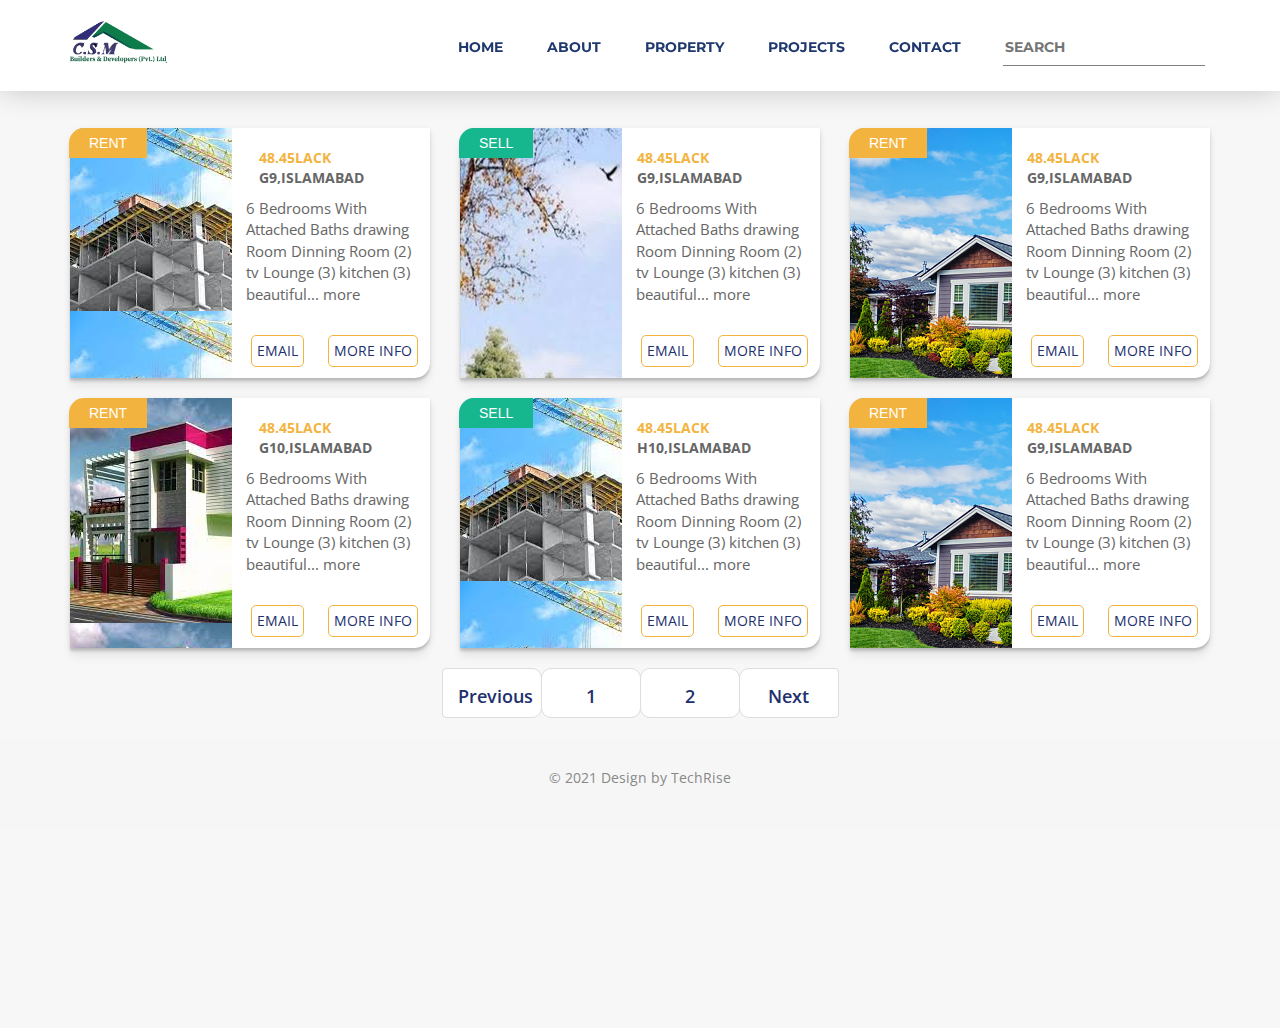
<file: Rent & Sell/card2.html>
<!DOCTYPE html>
<html lang="en">
  <head>
    <meta charset="utf-8" />
    <meta name="viewport" content="width=device-width, initial-scale=1" />
    <title>C.S.M Builders & Developers</title>

    <meta name="description" content="" />
    <meta name="author" content="" />

    <!-- Favicons
    ================================================== -->
    <link rel="shortcut icon" href="./img/csm.png" type="image/icon" />

    <!-- Bootstrap -->
    <link rel="stylesheet" href="../css/bootstrap.css" />
    <link rel="stylesheet" href="../fonts/font-awesome/css/font-awesome.css" />
    
    <link rel="stylesheet" href="style.css" />
    <!-- Stylesheet
    ================================================== -->
    <link rel="stylesheet" type="text/css" href="../css/style.css" />
    <link
      rel="stylesheet"
      type="text/css"
      href="../css/nivo-lightbox/nivo-lightbox.css"
    />
    <link
      rel="stylesheet"
      type="text/css"
      href="../css/nivo-lightbox/default.css"
    />
    <link
      href="https://fonts.googleapis.com/css?family=Open+Sans:300,400,600,700"
      rel="stylesheet"
    />
    <link
      href="https://fonts.googleapis.com/css?family=Montserrat:400,700"
      rel="stylesheet"
    />
  </head>
  <body id="page-top" data-spy="scroll" data-target=".navbar-fixed-top">
    <!-- Navigation
    ==========================================-->
    <nav id="menu" class="navbar navbar-default navbar-fixed-top">
      <div class="container">
        <!-- Brand and toggle get grouped for better mobile display -->
        <div class="navbar-header">
          <button
            type="button"
            class="navbar-toggle collapsed"
            data-toggle="collapse"
            data-target="#bs-example-navbar-collapse-1"
          >
            <span class="sr-only">Toggle navigation</span>
            <span class="icon-bar"></span> <span class="icon-bar"></span>
            <span class="icon-bar"></span>
          </button>
          <a class="navbar-brand page-scroll" href="#page-top">
            <img class="brandLogo" src="../img/csm.png" alt="" />
          </a>
        </div>

        <!-- Collect the nav links, forms, and other content for toggling -->
        <div class="collapse navbar-collapse" id="bs-example-navbar-collapse-1">
          <ul class="nav navbar-nav navbar-right">
            <li><a href="../index.html" class="page-scroll">Home</a></li>
            <li><a href="../index.html#about" class="page-scroll">About</a></li>
            <li>
              <a href="./index.html" class="page-scroll">Property</a>
            </li>
            <li>
              <a href="../index.html#portfolio" class="page-scroll">Projects</a>
            </li>

            <li>
              <a href="../index.html#contact" class="page-scroll">Contact</a>
            </li>
            <input type="text" placeholder="Search" />
          </ul>
        </div>
        <!-- /.navbar-collapse -->
      </div>
    </nav>
    <div class="main-section">
      <div class="container">
        <div class="row">
          <div class="col-sm-12 col-md-4 col-lg-4 col-12">
            <div class="main_card_section">
              <div
                class="image_side"
                style="background: url('./images/pic1.jpg')"
              ></div>
              <div class="rent">Rent</div>
              <div class="card_text">
                <h5 style="margin-left: 20px !important">
                  <span style="color: #f3b43f">48.45LACK</span> <br />
                  <span  onmouseout="ShowAdd(this.id)"  onmouseover="ShowAdd(this.id)" id="Card1"> G9,ISLAMABAD</span>
                </h5>
                <p>
                  6 Bedrooms With Attached Baths drawing Room Dinning Room (2)
                  tv Lounge (3) kitchen (3) beautiful... more
                </p>
                <span class="btn_group">
                  <button>EMail</button>
                <a href="./Detail.html">  <button>More Info</button></a>
                </span>
              </div>
            </div>
          </div>
          <div class="col-sm-12 col-md-4 col-lg-4 col-12">
            <div class="main_card_section">
              <div
                class="image_side"
                style="background: url('./images/pic7.jpg')"
              ></div>
              <div class="sell">Sell</div>
              <div class="card_text">
                <h5>
                  <span style="color: #f3b43f">48.45LACK</span> <br />
                  <span  onmouseout="ShowAdd(this.id)"  onmouseover="ShowAdd(this.id)" id="Card2"> G9,ISLAMABAD</span>
                </h5>
                <p>
                  6 Bedrooms With Attached Baths drawing Room Dinning Room (2)
                  tv Lounge (3) kitchen (3) beautiful... more
                </p>
                <span class="btn_group">
                  <button>EMail</button>
                  <a href="./Detail.html">  <button>More Info</button></a>
                </span>
              </div>
            </div>
          </div>
          <div class="col-sm-12 col-md-4 col-lg-4 col-12">
            <div class="main_card_section">
              <div
                class="image_side"
                style="background: url('./images/pic5.jpg')"
              ></div>
              <div class="rent">Rent</div>
              <div class="card_text">
                <h5>
                  <span style="color: #f3b43f">48.45LACK</span> <br />
                  <span  onmouseout="ShowAdd(this.id)"  onmouseover="ShowAdd(this.id)" id="Card3"> G9,ISLAMABAD</span>
                </h5>
                <p>
                  6 Bedrooms With Attached Baths drawing Room Dinning Room (2)
                  tv Lounge (3) kitchen (3) beautiful... more
                </p>
                <span class="btn_group">
                  <button>EMail</button>
                  <a href="./Detail.html">  <button>More Info</button></a>
                </span>
              </div>
            </div>
          </div>
        </div>
        <!-- First Card Row -->
        <div class="row secondRow">
          <div class="col-sm-12 col-md-4 col-lg-4 col-12">
            <div class="main_card_section">
              <div
                class="image_side"
                style="background: url('./images/pic3.jpg')"
              ></div>
              <div class="rent">Rent</div>
              <div class="card_text">
                <h5 style="margin-left: 20px !important">
                  <span style="color: #f3b43f">48.45LACK</span> <br />
                  <span onmouseout="ShowAdd(this.id)"  onmouseover="ShowAdd(this.id)" id="Card4"> G10,ISLAMABAD</span>
                </h5>
                <p>
                  6 Bedrooms With Attached Baths drawing Room Dinning Room (2)
                  tv Lounge (3) kitchen (3) beautiful... more
                </p>
                <span class="btn_group">
                  <button>EMail</button>
                  <a href="./Detail.html">  <button>More Info</button></a>
                </span>
              </div>
            </div>
          </div>
          <div class="col-sm-12 col-md-4 col-lg-4 col-12">
            <div class="main_card_section">
              <div
                class="image_side"
                style="background: url('./images/pic1.jpg')"
              ></div>
              <div class="sell">Sell</div>
              <div class="card_text">
                <h5>
                  <span style="color: #f3b43f">48.45LACK</span> <br />
                  <span  onmouseout="ShowAdd(this.id)"  onmouseover="ShowAdd(this.id)" id="Card5"> H10,ISLAMABAD</span>
                </h5>
                <p>
                  6 Bedrooms With Attached Baths drawing Room Dinning Room (2)
                  tv Lounge (3) kitchen (3) beautiful... more
                </p>
                <span class="btn_group">
                  <button>EMail</button>
                  <a href="./Detail.html">  <button>More Info</button></a>
                </span>
              </div>
            </div>
          </div>
          <div class="col-sm-12 col-md-4 col-lg-4 col-12">
            <div class="main_card_section">
              <div
                class="image_side"
                style="background: url('./images/pic5.jpg')"
              ></div>
              <div class="rent">Rent</div>
              <div class="card_text">
                <h5>
                  <span style="color: #f3b43f">48.45LACK</span> <br />
                  <span onmouseout="ShowAdd(this.id)" onmouseover="ShowAdd(this.id)" id="Card6"> G9,ISLAMABAD</span>
                </h5>
                <p>
                  6 Bedrooms With Attached Baths drawing Room Dinning Room (2)
                  tv Lounge (3) kitchen (3) beautiful... more
                </p>
                <span class="btn_group">
                  <button>EMail</button>
                  <a href="./Detail.html">  <button>More Info</button></a>
                </span>
              </div>
            </div>
          </div>
        </div>
        <!-- second Card row -->
      </div>
    </div>
    <nav aria-label="">
    
        <ul class="pagination">
          <li class="page-item">
            <a class="page-link" href="./card2.html">Previous</a>
          </li>
          <li class="page-item">
            <a class="page-link" href="./card2.html">1</a>
          </li>
          <li class="page-item">
            <a class="page-link" href="./card2.html">2</a>
          </li>
          <li class="page-item">
            <a class="page-link" href="./card.html">Next</a>
          </li>
        </ul>
      
    </nav>

    <!-- Footer Section -->
    <div id="footer">
      <div class="container text-center">
        <p>&copy; 2021 Design by TechRise</p>
      </div>
    </div>

    <script>
      let show = true;
      function ShowAdd(id) {
     
        if (show) {
          let change=document.getElementById(id);
          change.classList.add('addclass')
          data = document.getElementById(id).innerText;
          document.getElementById(id).innerText = data + "You Are Welcome";

          show = false;
        } else {
          let change=document.getElementById(id);
          change.classList.remove('addclass')
          document.getElementById(id).innerText = data;
          show = true;
        }
      }
    </script>

    <!-- <script type="text/javascript" src="js/jquery.1.11.1.js"></script> -->
    <script type="text/javascript" src="js/bootstrap.js"></script>
    <script type="text/javascript" src="js/SmoothScroll.js"></script>
    <script type="text/javascript" src="js/nivo-lightbox.js"></script>
    <script type="text/javascript" src="js/jqBootstrapValidation.js"></script>
    <script type="text/javascript" src="js/contact_me.js"></script>
    <script type="text/javascript" src="js/main.js"></script>
  </body>
</html>
</file>
<file: css/style.css>
body, html {
	font-family: 'Open Sans', sans-serif;
	text-rendering: optimizeLegibility !important;
	-webkit-font-smoothing: antialiased !important;
	color: #666;
	font-weight: 400;
	width: 100% !important;
	height: 100% !important;
}
h2 {
	font-family: 'Montserrat', sans-serif;
	margin: 0 0 20px 0;
	font-weight: 700;
	font-size: 32px;
	color: #333;
}
h3 {
	font-family: 'Montserrat', sans-serif;
	font-size: 22px;
	font-weight: 700;
	color: #333;
}
h4 {
	font-size: 18px;
	color: #333;
}
h5 {
	text-transform: uppercase;
	font-weight: 700;
	line-height: 20px;
}
p {
	font-size: 15px;
}
p.intro {
	margin: 12px 0 0;
	line-height: 24px;
}
a {
	color: #1f386e;
	font-weight: 400;
}
a:hover, a:focus {
	text-decoration: none;
	color: #e52f3c;
}
ul, ol {
	list-style: none;
}
ul, ol {
	padding: 0;
	webkit-padding: 0;
	moz-padding: 0;
}
ul input[type="text"] {
    font-family: 'Montserrat', sans-serif;
    text-transform: uppercase;
    color: #1f386e;
    font-size: 14px;
    font-weight: 700;
    padding: 8px 2px;
    /* border-radius: 0; */
    margin: 9px 20px 0 20px;
    border: none;
    border-bottom: 1px solid gray;
	outline: none;
}
hr {
	height: 2px;
	width: 70px;
	text-align: center;
	position: relative;
	background: #1E7A46;
	margin-bottom: 20px;
	border: 0;
}
/* Navigation */
#menu {
	padding: 20px;
	transition: all 0.8s;
}
#menu.navbar-default {
	background-color: #fff;
	border-color: rgba(231, 231, 231, 0);
	box-shadow: 0 0 30px rgba(0,0,0,0.2)
}

#menu.navbar-default .navbar-nav > li > a {
	font-family: 'Montserrat', sans-serif;
	text-transform: uppercase;
	color: #1f386e;
	font-size: 14px;
	font-weight: 700;
	padding: 8px 2px;
	border-radius: 0;
	margin: 9px 20px 0 20px;
}
#menu.navbar-default .navbar-nav > li > a:hover {
	color: #ce2a36;
}
.navbar-default .navbar-nav > .active > a, .navbar-default .navbar-nav > .active > a:hover, .navbar-default .navbar-nav > .active > a:focus {
	color: #ce2a36 !important;
	background-color: transparent;
}
#menu .phone {
	font-family: 'Montserrat', sans-serif;
	margin: 4px 0 0 120px;
	float: left;
	font-size: 16px;
	font-weight: 400;
	color: #999;
}
#menu .phone span {
	font-size: 14px;
	display: block;
	color: #1f386e;
}
.navbar-toggle {
	border-radius: 0;
}
.navbar-default .navbar-toggle:hover, .navbar-default .navbar-toggle:focus {
	background-color: #fff;
	border-color: #fff;
}
.navbar-default .navbar-toggle:hover>.icon-bar {
	background-color: #1b6d3f;
}
.brandLogo{
	width: 57%;
	margin-top: -14px;
}
.section-title {
	margin-bottom: 70px;
}
.navbar-brand {
    float: left;
    height: 50px;

    width: 200px;
}
.section-title h2 {
	position: relative;
	margin-top: 10px;
	margin-bottom: 15px;
	padding-bottom: 15px;
	border-bottom: 1px solid rgba(0, 0, 0, 0.09);
}
.section-title h2::after {
	position: absolute;
	content: "";
	background-color: #e52f3c;
	height: 3px;
	width: 50px;
	bottom: -1px;
	left: 0;
}
.btn-custom {
	text-transform: uppercase;
	color: #fff;
	background-color: #e52f3c;
	padding: 14px 20px;
	letter-spacing: 1px;
	margin: 0;
	font-size: 14px;
	font-weight: 600;
	border-radius: 4px;
	transition: all 0.3s;
}
.btn-custom:hover, .btn-custom:focus, .btn-custom.focus, .btn-custom:active, .btn-custom.active {
	color: #fff;
	background-color: #1f386e;
}
.btn:active, .btn.active {
	background-image: none;
	outline: 0;
	-webkit-box-shadow: none;
	box-shadow: none;
}
a:focus, .btn:focus, .btn:active:focus, .btn.active:focus, .btn.focus, .btn:active.focus, .btn.active.focus {
	outline: none;
	outline-offset: none;
}
/* Header Section */
.intro {
	display: table;
	width: 100%;
	padding: 0;
	background: url(../img/banner.jpg) center center no-repeat;
	/* background-color: #e5e5e5; */
	-webkit-background-size: cover;
	-moz-background-size: cover;
	background-size: cover;
	-o-background-size: cover;
}
.intro .overlay {
	background: rgba(0,0,0,0.3);
}
.intro h1 {
	font-family: 'Montserrat', sans-serif;
	color: #fff;
	font-size: 50px;
	font-weight: 600;
	margin-top: 0;
	margin-bottom: 10px;
	text-shadow: 0 0 15px rgba(0,0,0,0.5)
}
.intro p {
	color: #fff;
	font-size: 17px;
	line-height: 28px;
	padding: 15px;
	max-width: 600px;
	margin: 0 auto;
	margin-bottom: 40px;
	font-weight: 500;

}
header .intro-text {
	padding-top: 350px;
	padding-bottom: 150px;
	text-align: center;
}
/* Get Touch Section */
#get-touch {
	padding: 40px 0 30px;
	color: rgba(255,255,255,.7);
	background: #1f386e;
}
#get-touch h3 {
	font-size: 24px;
	font-weight: 400;
	color: #fff;
	margin: 0 0 10px 0;
}
#get-touch .btn-custom {
	margin: 0;
	background: transparent;
	border: 2px solid #fff;
}
#get-touch .btn-custom:hover {
	color: #1f386e;
	background: #fff;
	border: 2px solid #fff;
}
/* About Section */
#about {
	padding: 110px 0;
	background: #f6f6f6;
}
#about h3 {
	font-size: 22px;
	margin: 0 0 20px 0;
}
#about h2 {
	position: relative;
	margin-bottom: 15px;
	padding-bottom: 15px;
	border-bottom: 1px solid rgba(0, 0, 0, 0.09);
}
#about h2::after {
	position: absolute;
	content: "";
	background-color: #e52f3c;
	height: 3px;
	width: 50px;
	bottom: -1px;
	left: 0;
}
#about .about-text li {
	margin-bottom: 6px;
	margin-left: 6px;
	list-style: none;
	padding: 0;
}
#about .about-text li:before {
	content: '\f00c';
	font-family: 'FontAwesome';
	color: #1f386e;
	font-size: 11px;
	font-weight: 300;
	padding-right: 8px;
}
#about img {
	padding: 20px;
	width: 500px;
	margin-top: 10px;
	background: #fff;
	border-right: 0;
	box-shadow: 0 0 50px rgba(0,0,0,0.06);
}
#about p {
	line-height: 24px;
	margin: 30px 0;
}
/* Services Section */
#services {
	padding: 100px 0;
}
#services .service-media {
	margin: 10px;
}
#services .service-media img {
	position: relative;
	display: block;
	width: 100%;
	height: auto;
}
#services .service-desc {
	margin: 10px 10px 20px;
}
#services h3 {
	font-weight: 700;
	padding: 5px 0;
}
#services .service-desc hr {
	margin-left: 0;
}
/* Portfolio Section */
#portfolio {
	padding: 100px 0;
	background: #f6f6f6;
}
.portfolio-item {
	margin: 15px 0;
}
.portfolio-item .hover-bg {
	overflow: hidden;
	position: relative;
}
.hover-bg .hover-text {
	position: absolute;
	text-align: center;
	margin: 0 auto;
	color: #fff;
	background: rgba(31, 56, 110, 0.8);
	padding: 30% 0 0 0;
	height: 100%;
	width: 100%;
	opacity: 0;
	transition: all 0.5s;
}
.hover-bg .hover-text>h4 {
	opacity: 0;
	color: #fff;
	-webkit-transform: translateY(100%);
	transform: translateY(100%);
	transition: all 0.3s;
	font-size: 17px;
	letter-spacing: 1px;
	font-weight: 400;
	text-transform: uppercase;
}
.hover-bg:hover .hover-text>h4 {
	opacity: 1;
	-webkit-backface-visibility: hidden;
	-webkit-transform: translateY(0);
	transform: translateY(0);
}
.hover-bg:hover .hover-text {
	opacity: 1;
}
/* Testimonials Section */
#testimonials {
	padding: 100px 0;
}
#testimonials i {
	color: #e6e6e6;
	font-size: 32px;
	margin-bottom: 20px;
}
.testimonial {
	position: relative;
	padding: 20px;
}
.testimonial-image {
	float: left;
	margin-right: 15px;
}
.testimonial-image, .testimonial-image img {
	display: block;
	width: 64px;
	height: 64px;
}
.testimonial-content {
	position: relative;
	overflow: hidden;
}
.testimonial-content p {
	margin-bottom: 0;
	font-size: 14px;
	font-style: italic;
}
.testimonial-meta {
	margin-top: 10px;
	font-size: 13px;
	font-weight: bold;
	text-transform: uppercase;
}
/* Contact Section */
#contact {
	padding: 100px 0 60px 0;
	background: #1f386e;
	color: rgba(255,255,255,.65);
}
#contact .section-title {
	margin-bottom: 40px;
}
#contact h2 {
	color: #fff;
	margin-top: 10px;
	margin-bottom: 15px;
	padding-bottom: 15px;
	border-bottom: 1px solid rgba(255, 255, 255, 0.09);
}
#contact h4 {
	color: #fff;
	margin-top: 22px;
	margin-bottom: 60px;
	padding-bottom: 20px;
	border-bottom: 1px solid rgba(255, 255, 255, 0.09);
}
#contact form {
	padding-top: 20px;
}
#contact h3 {
	font-size: 17px;
	font-weight: 600;
}
#contact .text-danger {
	color: #cc0033;
	text-align: left;
}
#contact .btn-custom {
	margin: 30px 0;
	background: transparent;
	border: 2px solid #fff;
}
#contact .btn-custom:hover {
	color: #1f386e;
	background: #fff;
}
label {
	font-size: 12px;
	font-weight: 400;
	font-family: 'Open Sans', sans-serif;
	float: left;
}
#contact .form-control {
	display: block;
	width: 100%;
	padding: 6px 12px;
	font-size: 16px;
	line-height: 1.42857143;
	color: #444;
	background-color: #fff;
	background-image: none;
	border: 1px solid #ddd;
	border-radius: 0;
	-webkit-box-shadow: none;
	box-shadow: none;
	-webkit-transition: none;
	-o-transition: none;
	transition: none;
}
#contact .form-control:focus {
	border-color: #999;
	outline: 0;
	-webkit-box-shadow: transparent;
	box-shadow: transparent;
}
.form-control::-webkit-input-placeholder {
color: #777;
}
.form-control:-moz-placeholder {
color: #777;
}
.form-control::-moz-placeholder {
color: #777;
}
.form-control:-ms-input-placeholder {
color: #777;
}
#contact .contact-item {
	margin: 20px 0;
}
#contact .contact-item span {
	color: rgba(255,255,255,1);
	display: block;
}
#contact .social {
	border-top: 1px solid rgba(255,255,255,0.1);
	padding-top: 50px;
	margin-top: 50px;
	text-align: center;
}
#contact .social ul li {
	display: inline-block;
	margin: 0 20px;
}
#contact .social i.fa {
	font-size: 24px;
	padding: 10px;
	color: rgba(255,255,255,0.6);
	transition: all 0.3s;
}
#contact .social i.fa:hover {
	color: #fff;
}
/* Footer Section*/
#footer {
	background: #f6f6f6;
	padding: 30px 0;
}
#footer p {
	color: #888;
	font-size: 14px;
}
#footer a {
	color: #1f386e;
}
#footer a:hover {
	color: #e52f3c;
}

@media (max-width: 768px) {
#about img {
	margin: 50px 0;
}
}

@media (max-width: 320px) {
	nav#menu {
		/* padding: 5px; */
		width: 100%;
	}
	
.intro {
    display: table;
    width: 100%;
}
	.btn-custom {
		text-transform: uppercase;
		color: #fff;
		background-color: #e52f3c;
		padding: 11px 12px;
		letter-spacing: 1px;
		margin: 0;
		font-size: 10px;
		font-weight: 300;
		border-radius: 4px;
		transition: all 0.3s;
	}
	.intro p {
		color: #fff;
		font-size: 12px;
		line-height: 18px;
		padding: 15px;
		max-width: 300px;
		/* margin: 0 auto; */
		margin-bottom: 16px;
		font-weight: 300;
	}
	.intro h1 {
		font-family: 'Montserrat', sans-serif;
		color: #fff;
		font-size: 17px;
		font-weight: 400;
		margin-top: 0;
		/* margin-bottom: -8px; */
		/* text-shadow: 0 0 15px rgb(0 0 0 / 50%); */
	}

	}
</file>
<file: Rent & Sell/style.css>
* {
  margin: 0;
  padding: 0;
  box-sizing: border-box;
}
body {
  background: #f7f7f7 !important;
}





.main-section{
  margin-top: 10%;
  display: flex;
  flex-direction:row;
  justify-content: space-between;

}

.main_card_section{
  width: 100%; 
  height: 250px;
  display: flex;
  box-shadow: 0 2.8px 2.2px rgb(0 0 0 / 5%), 0 2px 5.3px rgb(0 0 0 / 5%),
  0 2px 10px rgb(0 0 0 / 5%), 0 2px 1px rgb(0 0 0 / 5%),
  0 4px 3px rgb(0 0 0 / 5%), 0 10px 8px rgb(0 0 0 / 5%);
  background: #fff;
  flex-wrap: wrap;
  overflow: hidden;
  /* border-radius: 10px; */
  border-top-left-radius: 15px;
  border-bottom-right-radius: 15px;
}
.main_card_section:hover{

box-shadow:0 2px 5px #ccc;

}
.card_text{
  width: 55%;
  text-justify:distribute;
}
.image_side{
  width: 45%;
  height: 250px;
  
  background-repeat: no-repeat;
  background-size: cover;

}
.card_text {
  font-size: 14px;
  padding: 10px 0 0 7px;

}

.card_text p {
  padding: 0 3px 0 7px;
}
.card_text h5 {
  margin-left: 8px !important;
}

.btn_group{
  display: flex;
  justify-content: space-between;
  justify-content: space-around;
  margin-top: 30px;
}
.btn_group button{
  border-radius: 5px;
  border: 1px solid #f3b43f;
  background: transparent;
  padding: 5px;
  color: #1e306e;
  font-weight: 400;
  font-size: 14px;
  text-transform: uppercase;
}
.btn_group button:hover{
  background: #f3b43f;
  border: none;
  border-bottom: 1px solid #1e306e;
  color: #fff;
}
.secondRow{
  margin-top: 20px;
}

.rent {
  position: absolute;
  top: 0;
  left: 14px;
  background: #f3b43f;
  padding: 5px 20px;
  border-top-left-radius: 15px;
  color: #fff;
  font-family: "lato", sans-serif;
  text-transform: uppercase;
  font-family: "lato", sans-serif;
  font-weight: 400;
  /* border-top-left-radius: 10px; */
}

.sell {
  position: absolute;
  top: 0;
  left: 14px;
  background: #16b68e;
  border-top-left-radius: 15px;
  padding: 5px 20px;
  color: #fff;
  font-family: "Lato", sans-serif;
  text-transform: uppercase;
  /* border-top-left-radius: 10px; */
}
.pagination {
 display: flex;
 justify-items: center;
 justify-content: center;
}
/* pagination */
.pagination .page-item a {
  width: 100px !important;
  height: 50px !important;
  text-align: center;
  padding: 15px;
  font-size: 18px;
  background: transparent !important;
  color: #1e306e !important;
  font-weight: 600 !important;
  background: #fff !important;
  border-radius: 10px;

}
.pagination .page-item a:hover {
  background: #ffa500 !important;
  box-shadow: none;
}
/* pagination */

/* Detail */
.DetailContent{
  margin-top: 90px !important;
}
.detailImage{
  
padding: 25px;
}
.imgdiv{
  width: 100%;
  height: 400px;
}
.mainImage{
  width: 100% !important;
  height: 100% !important;
  border: none;
  margin-bottom: 20px;
box-shadow: 3px 2px 5px 0px rgba(0,0,0,0.75);
-webkit-box-shadow: 3px 2px 5px 0px rgba(0,0,0,0.75);
-moz-box-shadow: 3px 2px 5px 0px rgba(0,0,0,0.75);
}
.small{
  width: 120px;
  height: 90px;
  margin-top: 5px;
  box-shadow: 3px 2px 5px 0px rgba(0,0,0,0.75);
-webkit-box-shadow: 3px 2px 5px 0px rgba(0,0,0,0.75);
-moz-box-shadow: 3px 2px 5px 0px rgba(0,0,0,0.75);
}
.smallImageMain{
  display: flex;
  justify-content: space-around;
  align-items: center;
  object-fit: cover;

  
}
.smallImage{
 width: 100%;
 height: 100%;
 
}
.texts{
  color: red;
}

.detailSection{
padding: 5px;

}
.detaiHeading{
  font-weight: 600;
  text-transform: capitalize;
  font-size: 18px;
  color: #1e306e;
}
.detailSection.hr{
border-bottom: 1px solid #1e306e;
}
.description{
  margin-top: 10px;

}
.activeUl{
  font-weight: 500 !important;
  font-size: 20px !important;
  color: #1e306e;
}
.descList{
  display: flex;
  margin: 20px 0 20px 0;
justify-content: space-between;
align-items:center; 


}

.descList li{
  margin-top: 10px;
  letter-spacing: 1px;
  font-size: 12px;
font-weight: 300;


}

.email{
  color:#a8babd;
}
.email:hover{
  color: white;
}
.descIcon{
  font-size: 50px;
  margin-right: 5px;
  width: 100%;
  padding: 10px 0 10px 0;
  color: #4a5788;
}
.descHeading{
  font-size: 20px;
  color: #4a5788;
}
/* media query */
@media  (max-width: 500px) {
  
  .descIcon {
    font-size: 30px;
    margin-right: 5px;
    width: 100%;
    padding: 10px 0 10px 0;
    color: #4a5788;
  }
    .descList{
      display: flex;
      margin: 20px 0 20px 0;
    justify-content: space-between;
    align-items:center; 
  
    
    
    }
    .mainImage{
      width: 100% !important;
      height: 100% !important;
      border: none;
      margin-bottom: 10px;
    box-shadow: 3px 2px 5px 0px rgba(0,0,0,0.75);
    -webkit-box-shadow: 3px 2px 5px 0px rgba(0,0,0,0.75);
    -moz-box-shadow: 3px 2px 5px 0px rgba(0,0,0,0.75);
    }
    .descHeading{
      font-size: 17px !important;
    
    }
    
    .descList li{
      margin-top: 10px;
      letter-spacing: 1px;
      font-size: 12px;
    font-weight: 300;

   margin: 10px 20px 0 0;
    
    
    
    }
  }
@media  (max-width: 1204px) {
  
.main-section{
  margin-top: 10%;
  display: flex;
  flex-direction:row;
  justify-content: space-between;

}
}
@media (max-width: 1200px) {
  
  .main-section{
    margin-top: 10%;
    display: flex;
    flex-direction:row;
    justify-content: space-between;
   
  }

}
@media (max-width: 1024px) {
  
  .main-section{
    margin-top: 10%;
    display: flex;
    flex-direction:row;
    justify-content: space-between;
  
  }
  }
  

  @media (max-width: 992px) {
  
    .main_card_section{
   margin-top: 20px;
    
    }
    .sell,.rent {
      position: absolute;
      top: 0px;
    }
    }
    @media (max-width: 375px) {
      .pagination .page-item a {
        width: 54px !important;
        height: 27px !important;
        text-align: center;
        padding-top: 5px;
        font-size: 9px;
        background: transparent !important;
        color: #1e306e !important;
        font-weight: 600 !important;
        background: #fff !important;
        border-radius: 10px;
      }    
      .sell,.rent {
        position: absolute;
        top: 0px;
      }  
      }
      @media (max-width: 768px) {
  
        
        .sell,.rent {
          position: absolute;
          top: 20px;
        }
        }
        .addclass{
        background-color: white;
        position: fixed !important;
        z-index: 999 !important;
        overflow-wrap: break-word;
        flex-wrap: wrap;
        width: 150px;
      
        }
</file>
<file: css/nivo-lightbox/default.css>
/*
 * Nivo Lightbox Default Theme v1.0
 * http://dev7studios.com/nivo-lightbox
 *
 * Copyright 2013, Dev7studios
 * Free to use and abuse under the MIT license.
 * http://www.opensource.org/licenses/mit-license.php
 */
 
 .nivo-lightbox-theme-default * {
    -webkit-box-sizing: initial !important;
    -moz-box-sizing: initial !important;
    box-sizing: initial !important;
 }
.nivo-lightbox-theme-default.nivo-lightbox-overlay { 
	background: #666;
	background: rgba(0,0,0,0.6); 
}
.nivo-lightbox-theme-default .nivo-lightbox-content.nivo-lightbox-loading { background: url(loading.gif) no-repeat 50% 50%; }

.nivo-lightbox-theme-default .nivo-lightbox-nav {
	top: 10%;
	width: 8%;
	height: 80%;
	text-indent: -9999px;
	background-repeat: no-repeat;
	background-position: 50% 50%;
	opacity: 0.5;
}
.nivo-lightbox-theme-default .nivo-lightbox-nav:hover { 
	opacity: 1; 
	background-color: transparent;
}
.nivo-lightbox-theme-default .nivo-lightbox-prev { 
	background-image: url(prev.png); 
	border-radius: 0 3px 3px 0;
}
.nivo-lightbox-theme-default .nivo-lightbox-next { 
	background-image: url(next.png); 
	border-radius: 3px 0 0 3px;
}

.nivo-lightbox-theme-default .nivo-lightbox-close {
	display: block;
	background: url(close.png) no-repeat 5px 5px;
	width: 16px;
	height: 16px;
	text-indent: -9999px;
	padding: 5px;
	opacity: 0.5;
}
.nivo-lightbox-theme-default .nivo-lightbox-close:hover { opacity: 1; }

.nivo-lightbox-theme-default .nivo-lightbox-title-wrap { bottom: -7%; }
.nivo-lightbox-theme-default .nivo-lightbox-title {
	font: 14px/20px 'Helvetica Neue', Helvetica, Arial, sans-serif;
	font-style: normal;
	font-weight: normal;
	background: #000;
	color: #fff;
	padding: 7px 15px;
	border-radius: 30px;
}

.nivo-lightbox-theme-default .nivo-lightbox-image img {
	background: #fff;
	-webkit-box-shadow: 0px 1px 1px rgba(0,0,0,0.4);
	   -moz-box-shadow: 0px 1px 1px rgba(0,0,0,0.4);
	        box-shadow: 0px 1px 1px rgba(0,0,0,0.4);
}
.nivo-lightbox-theme-default .nivo-lightbox-ajax,
.nivo-lightbox-theme-default .nivo-lightbox-inline {
	background: #fff;
	padding: 40px;
	-webkit-box-shadow: 0px 1px 1px rgba(0,0,0,0.4);
	   -moz-box-shadow: 0px 1px 1px rgba(0,0,0,0.4);
	        box-shadow: 0px 1px 1px rgba(0,0,0,0.4);
}

@media (-webkit-min-device-pixel-ratio: 1.3),
       (-o-min-device-pixel-ratio: 2.6/2),
       (min--moz-device-pixel-ratio: 1.3),
       (min-device-pixel-ratio: 1.3),
       (min-resolution: 1.3dppx) {

	.nivo-lightbox-theme-default .nivo-lightbox-content.nivo-lightbox-loading { 
		background-image: url(loading@2x.gif); 
		background-size: 32px 32px;
	}
	.nivo-lightbox-theme-default .nivo-lightbox-prev { 
		background-image: url(prev@2x.png); 
		background-size: 48px 48px;
	}
	.nivo-lightbox-theme-default .nivo-lightbox-next { 
		background-image: url(next@2x.png); 
		background-size: 48px 48px;
	}
	.nivo-lightbox-theme-default .nivo-lightbox-close { 
		background-image: url(close@2x.png); 
		background-size: 16px 16px;
	}
	
}
</file>
